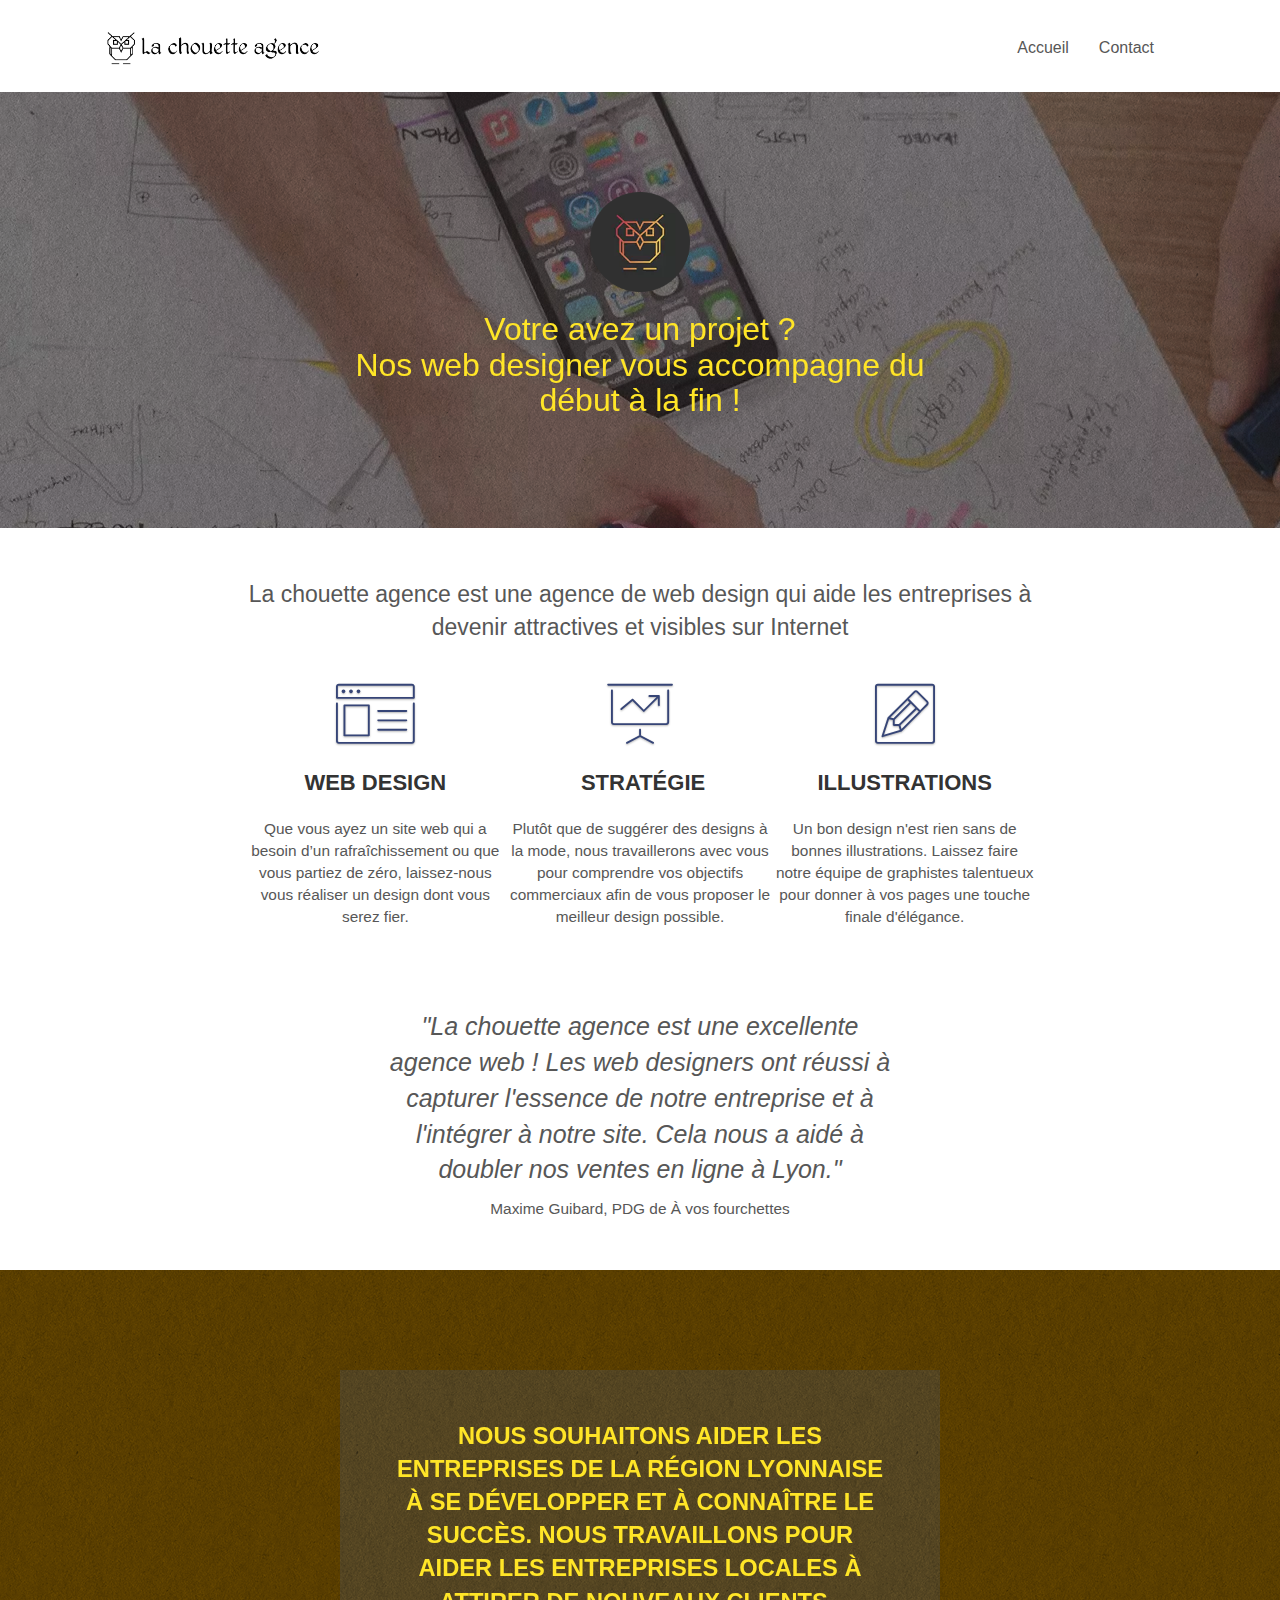
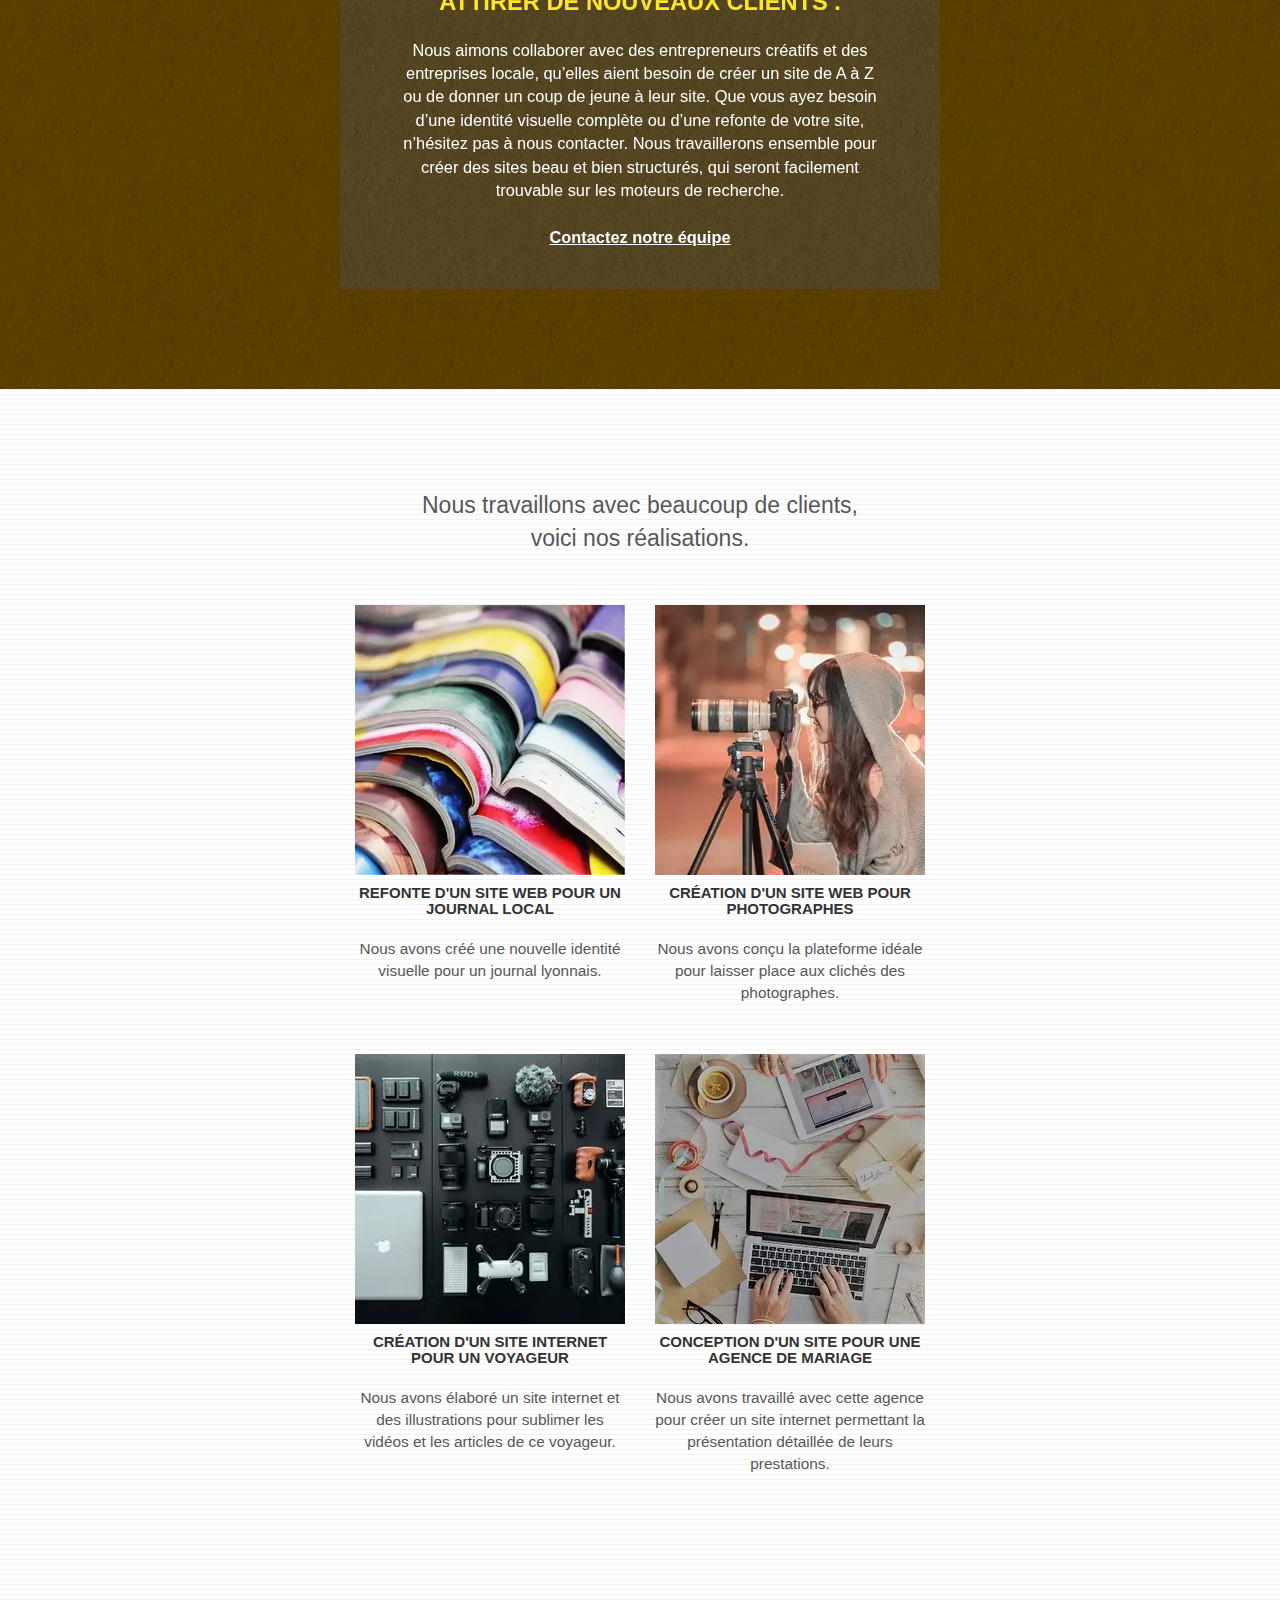
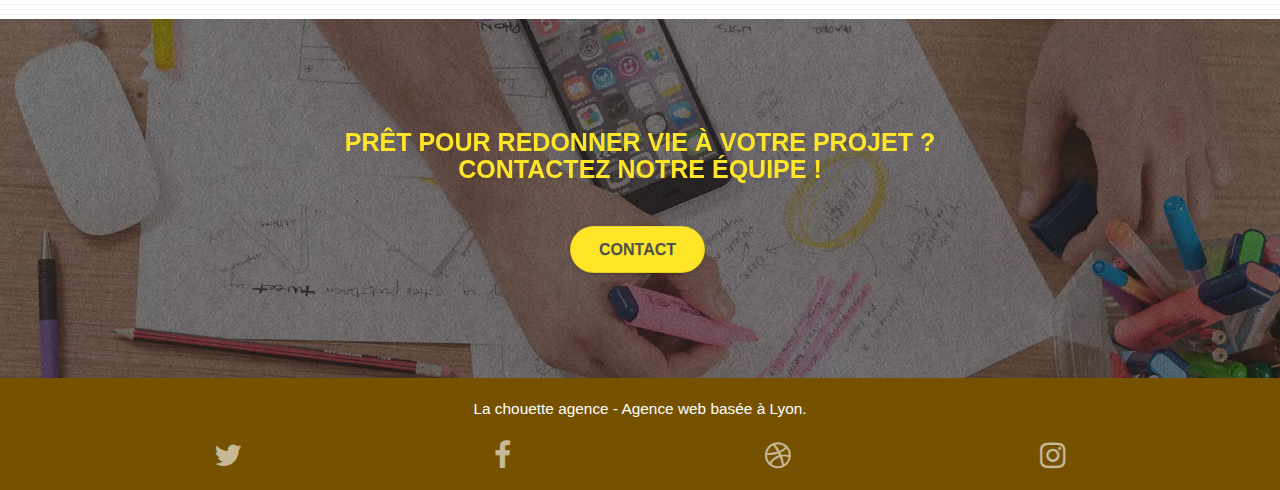
<file: index.html>
<!doctype html>
<html lang="fr">
<head>
    <meta charset="utf-8">
    <meta name="keywords" content="La chouette agence, entreprise webdesign Lyon, Web design, Web designer, Agence web, Création site web, refonte site web, maquette site web, designer, conseil, projet,Lyon">
    <meta name="description" content="La chouette agence, agence de Web design à Lyon propose ses services pour votre site web. Partir de zéro ou pour une refonte, nos équipes sont là pour vous">
    <meta name="viewport" content="width=device-width, initial-scale=1.0, viewport-fit=cover">
    <link rel="shortcut icon" type="image/png" href="favicon.jpg">
    
	<link rel="stylesheet" type="text/css" href="./css/bootstrap.css">
	<link rel="stylesheet" type="text/css" href="style.css">
	<link rel="stylesheet" type="text/css" href="./css/font-awesome.css">
	<link rel="stylesheet" type="text/css" href="./css/et-line.css">
	
    
	<script async src="./js/jquery-2.1.0.js"></script>
	<script async src="./js/bootstrap.js"></script>
	<script async src="./js/blocs.js"></script>
	<script async src="./js/jquery.touchSwipe.js" defer></script>
	<script async src="./js/gmaps.js"></script>

    <title>La chouette agence, votre entreprise de Webdesign à Lyon</title>

    
<!-- Analytics -->
 
<!-- Analytics END -->
    
</head>
<body>
<!-- Principal conteneur -->
<div class="page-container">
    
<!-- bloc-0 -->
<header class="bloc bgc-white l-bloc " id="bloc-0">
	<div class="container bloc-sm">
		<nav class="navbar row">
			<div class="navbar-header">
				<a class="navbar-brand" href="index.html"><img src="img/la-chouette-agence.webp" alt="Logo Hiboux de la chouette agence" height="40" /></a>
				<button id="nav-toggle" type="button" class="ui-navbar-toggle navbar-toggle" data-toggle="collapse" data-target=".navbar-1">
					<span class="sr-only">Toggle navigation</span><span class="icon-bar"></span><span class="icon-bar"></span><span class="icon-bar"></span>
				</button>
			</div>
			<div class="collapse navbar-collapse navbar-1 special-dropdown-nav">
				<ul class="site-navigation nav navbar-nav">
					<li>
						<a href="index.html">Accueil</a>
					</li>
					<li>
						<a href="page2.html">Contact</a>
					</li>
				</ul>
			</div>
		</nav>
	</div>
</header>
<!-- bloc-0 END -->

<!-- bloc-1-presentation -->
<div class="bloc bgc-dark-slate-blue bg-banniere d-bloc bg-t-edge bloc-bg-texture texture-paper b-parallax" id="bloc-1-hero">
	<div class="container bloc-lg">
		<div class="row tight-width-whitespace">
			<div class="col-sm-12">
				<img src="img/logo.webp" class="center-block image-resize-mode" width="100" alt="Logo Hiboux de la chouette agence"/>
				<h1 class="text-center hero-bloc-text tc-white ">Votre avez un projet ? <br> Nos web designer vous accompagne du début à la fin !</h1>
			</div>
		</div>
	</div>
</div>
<!-- bloc-1-presentation END -->

<!-- bloc-2-services -->
<section class="bloc bgc-white l-bloc" id="bloc-2-services">
	<div class="container bloc-md container-section">
		<div class="row">
			<div class="col-sm-12 text-center">
				<p style="font-size: 23px; padding-bottom: 15px;">La chouette agence est une agence de web design qui aide les entreprises à devenir attractives et visibles sur Internet</p>
			</div>
		</div>
		<div class="med-width-whitespace">
			<div class="text-section">
				<div class="text-center">
					<span class="et-icon-browser sm-shadow icon-dark-slate-blue icons icon-lg"></span>
				</div>
				<h2 class="mg-md text-center">
					Web design
				</h2>
				<p class="text-section-deux">
					Que vous ayez un site web qui a besoin d&rsquo;un rafraîchissement ou que vous partiez de zéro, laissez-nous vous réaliser un design dont vous serez fier.
				</p>
			</div>
			<div class="text-section">
				<div class="text-center">
					<span class="et-icon-presentation sm-shadow icon-dark-slate-blue icons icon-lg"></span>
				</div>
				<h2 class="mg-md text-center">
					&nbsp;Stratégie
				</h2>
				<p class="text-section-deux">
					Plutôt que de suggérer des designs à la mode, nous travaillerons avec vous pour comprendre vos objectifs commerciaux afin de vous proposer le meilleur design possible.<br>
				</p>
			</div>
			<div class="text-section">
				<div class="text-center">
					<span class="et-icon-edit sm-shadow icon-dark-slate-blue icons icon-lg"></span>
				</div>
				<h2 class="mg-md text-center">
					Illustrations
				</h2>
				<p class="text-section-deux">
					Un bon design n'est rien sans de bonnes illustrations. Laissez faire notre équipe de graphistes talentueux pour donner à vos pages une touche finale d'élégance.
				</p>
			</div>
		</div>
		<div class="row voffset-lg voffset">
			<div class="col-xs-12 col-md-8 col-md-offset-2 text-center">
				<p style="font-size: 25px; font-style: italic; font-weight: 500; padding-bottom: 10px;">"La chouette agence est une excellente agence web ! Les web designers ont réussi à capturer l'essence de notre entreprise et à l'intégrer à notre site. Cela nous a aidé à doubler nos ventes en ligne à Lyon."</p>
				<p>Maxime Guibard, PDG de À vos fourchettes</p>
			</div>
		</div>
	</div>
</section>
<!-- bloc-2-services END -->

<!-- bloc-3-what-i-do -->
<article class="bloc tc-white bgc-atomic-tangerine bg-presentation d-bloc bloc-bg-texture texture-paper b-parallax" id="bloc-3-what-i-do">
	<div class="container bloc-lg">
		<div class="row tight-width-whitespace black-background">
			<div class="col-sm-12">
				<h2 class="mg-md text-center tc-white">
					Nous souhaitons aider les entreprises de la région Lyonnaise à se développer et à connaître le succès. Nous travaillons pour aider les entreprises locales à attirer de nouveaux clients .<br>
				</h2>
				<p class="text-center white">
					Nous aimons collaborer avec des entrepreneurs créatifs et des entreprises locale, qu’elles aient besoin de créer un site de A à Z ou de donner un coup de jeune à leur site. Que vous ayez besoin d’une identité visuelle complète ou d’une refonte de votre site, n’hésitez pas à nous contacter. Nous travaillerons ensemble pour créer des sites beau et bien structurés, qui seront facilement trouvable sur les moteurs de recherche. <br><br><a class="ltc-white bold-link" href="page2.html">Contactez notre équipe</a><br>
				</p>
			</div>
		</div>
	</div>
</article>
<!-- bloc-3-what-i-do END -->

<!-- bloc-4-portfolio -->
<section class="bloc bgc-white bg-lines-h2-bg bg-repeat l-bloc" id="bloc-4-portfolio">
	<div class="container bloc-lg">
		<div class="row">
			<div class="col-sm-12 text-center">
				<p style="font-size: 23px;">Nous travaillons avec beaucoup de clients, <br>voici nos réalisations.</p>
			</div>
		</div>
		<div class="row tight-width-whitespace portfolio-row">
			<div class="col-sm-6">
				<a href="#" data-lightbox="img/1.webp" data-gallery-id="gallery-1" data-caption="Refonte d'un site web pour un journal local" data-frame="snapshot-lb"><img src="img/1.webp" alt="Livre supperposé" class="img-responsive portfolio-thumb" /></a>
				<h3 class="mg-md text-center">
					Refonte d'un site web pour un journal local
				</h3>
				<p class="text-center">
					Nous avons créé une nouvelle identité visuelle pour un journal lyonnais.
				</p>
			</div>
			<div class="col-sm-6">
				<a href="#" data-lightbox="img/2.webp" data-gallery-id="gallery-1" data-caption="Création d'un site web pour photographes" data-frame="snapshot-lb"><img src="img/2.webp" class="img-responsive portfolio-thumb" alt="Fille qui prend une photo"/></a>
				<h3 class="mg-md text-center">
					Création d'un site web pour photographes
				</h3>
				<p class="text-center">
					Nous avons conçu la plateforme idéale pour laisser place aux clichés des photographes.
				</p>
			</div>
		</div>
		<div class="row tight-width-whitespace portfolio-row">
			<div class="col-sm-6">
				<a href="#" data-lightbox="img/3.webp" data-gallery-id="gallery-1" data-caption="Création d'un site internet pour un voyageur" data-frame="snapshot-lb"><img src="img/3.webp" class="img-responsive portfolio-thumb" alt="Matèriel d'enregistrement audio et vidéo"/></a>
				<h3 class="mg-md text-center">
					Création d'un site internet pour un voyageur
				</h3>
				<p class="text-center">
					Nous avons élaboré un site internet et des illustrations pour sublimer les vidéos et les articles de ce voyageur.
				</p>
			</div>
			<div class="col-sm-6">
				<a href="#" data-lightbox="img/4.webp" data-gallery-id="gallery-1" data-caption="Conception d'un site pour une agence de mariage" data-frame="snapshot-lb"><img src="img/4.webp" class="img-responsive portfolio-thumb" alt="Bureau de travail avec ordinateur et tablette"/></a>
				<h3 class="mg-md text-center">
					Conception d'un site pour une agence de mariage
				</h3>
				<p class="text-center">
					Nous avons travaillé avec cette agence pour créer un site internet permettant la présentation détaillée de leurs prestations.
				</p>
			</div>
		</div>
	</div>
</section>
<!-- bloc-4-portfolio END -->

<!-- bloc-5-cta -->
<div class="bloc bgc-dark-slate-blue bg-banniere d-bloc bloc-bg-texture texture-paper" id="bloc-5-cta">
	<div class="container bloc-lg">
		<div class="row">
			<h3 class="mg-md text-center tc-white" style="font-size: 25px;">
				Prêt pour redonner vie à votre projet ?<br>Contactez notre équipe !
			</h3>
			<div class="col-sm-12 text-center">
				<a href="page2.html" class="btn btn-atomic-tangerine btn-clean btn-rd btn-lg cta-hero">Contact</a>
			</div>
		</div>
	</div>
</div>
<!-- bloc-5-cta END -->

<!-- Footer - bloc-8 -->
<footer class="bloc bgc-atomic-tangerine d-bloc" id="bloc-8">
	<div class="container bloc-sm">
		<div class="row container-footer">
				<p class="text-footer">
					La chouette agence - Agence web basée à Lyon.<br>
				</p>
					<div class="row row-no-gutters social">
						<div class="col-sm-3">
							<div class="text-center">
								<a class="social" href="index.html"><span class="fa fa-twitter icon-md"></span></a>
							</div>
						</div>
						<div class="col-sm-3">
							<div class="text-center">
								<a class="social" href="index.html"><span class="fa fa-facebook icon-md"></span></a>
							</div>
						</div>
						<div class="col-sm-3">
							<div class="text-center">
								<a class="social" href="index.html"><span class="fa fa-dribbble icon-md"></span></a>
							</div>
						</div>
						<div class="col-sm-3">
							<div class="text-center">
								<a class="social" href="index.html"><span class="fa fa-instagram icon-md"></span></a>
							</div>
						</div>
					</div>
		</div>
	</div>
</footer>
<!-- Footer - bloc-8 END -->

</div>
<!-- Principal conteneur END -->
    

</body>
</html>
</file>
<file: style.css>
body {
    margin: 0;
    padding: 0;
    background: #FFF;
    overflow-x: hidden;
    -webkit-font-smoothing: antialiased;
    -moz-osx-font-smoothing: grayscale;
}

a,
button {
    transition: all .3s ease-in-out;
    outline: none!important;
}

a:hover {
    text-decoration: none;
    cursor: pointer;
}

#page-loading-blocs-notifaction {
    position: fixed;
    top: 0;
    bottom: 0;
    width: 100%;
    z-index: 100000;
    background: #FFFFFF url("img/pageload-spinner.gif") no-repeat center center;
}

.bloc {
    width: 100%;
    clear: both;
    background: 50% 50% no-repeat;
    -webkit-background-size: cover;
    -moz-background-size: cover;
    -o-background-size: cover;
    background-size: cover;
    position: relative;
}

.bloc-lg {
    padding: 100px 50px;
}

.bloc-md {
    padding: 50px;
}

.bloc-sm {
    padding: 20px 50px;

}

.bg-center,
.bg-l-edge,
.bg-r-edge,
.bg-t-edge,
.bg-b-edge,
.bg-tl-edge,
.bg-bl-edge,
.bg-tr-edge,
.bg-br-edge,
.bg-repeat {
    -webkit-background-size: auto!important;
    -moz-background-size: auto!important;
    -o-background-size: auto!important;
    background-size: auto!important;
}

.bg-repeat {
    background: repeat;
}

.bg-t-edge {
    background: top no-repeat;
}

.bloc-bg-texture::before {
    content: "";
    background-size: 2px 2px;
    position: absolute;
    top: 0;
    bottom: 0;
    left: 0;
    right: 0;
}

.texture-paper::before {
    background: url("img/texture-paper.webp");
    background-size: 280px 280px;
}

.b-parallax {
    background-attachment: fixed;
}

.d-bloc {
    color: rgba(255, 255, 255, .7);
}

.d-bloc button:hover {
    color: rgba(255, 255, 255, .9);
}

.d-bloc .icon-round,
.d-bloc .icon-square,
.d-bloc .icon-rounded,
.d-bloc .icon-semi-rounded-a,
.d-bloc .icon-semi-rounded-b {
    border-color: rgba(255, 255, 255, .9);
}

.d-bloc .divider-h span {
    border-color: rgba(255, 255, 255, .2);
}

.d-bloc .a-btn,
.d-bloc .navbar a,
.d-bloc .navbar-brand,
.d-bloc a .icon-sm,
.d-bloc a .icon-md,
.d-bloc a .icon-lg,
.d-bloc a .icon-xl,
.d-bloc h1 a,
.d-bloc h2 a,
.d-bloc h3 a,
.d-bloc h4 a,
.d-bloc h5 a,
.d-bloc h6 a,
.d-bloc p a {
    color: rgba(255, 255, 255, .6);
}

.d-bloc .a-btn:hover,
.d-bloc .navbar a:hover,
.d-bloc .navbar-brand:hover,
.d-bloc a:hover .icon-sm,
.d-bloc a:hover .icon-md,
.d-bloc a:hover .icon-lg,
.d-bloc a:hover .icon-xl,
.d-bloc h1 a:hover,
.d-bloc h2 a:hover,
.d-bloc h3 a:hover,
.d-bloc h4 a:hover,
.d-bloc h5 a:hover,
.d-bloc h6 a:hover,
.d-bloc p a:hover {
    color: rgba(255, 255, 255, 1);
}

.d-bloc .navbar-toggle .icon-bar {
    background: rgba(255, 255, 255, 1);
}

.d-bloc .btn-wire,
.d-bloc .btn-wire:hover {
    color: rgba(255, 255, 255, 1);
    border-color: rgba(255, 255, 255, 1);
}

.d-bloc .panel {
    color: rgba(0, 0, 0, .5);
}

.d-bloc .panel button:hover {
    color: rgba(0, 0, 0, .7);
}

.d-bloc .panel icon {
    border-color: rgba(0, 0, 0, .7);
}

.d-bloc .panel .divider-h span {
    border-color: rgba(0, 0, 0, .1);
}

.d-bloc .panel .a-btn {
    color: rgba(0, 0, 0, .6);
}

.d-bloc .panel .a-btn:hover {
    color: rgba(0, 0, 0, 1);
}

.d-bloc .panel .btn-wire,
.d-bloc .panel .btn-wire:hover {
    color: rgba(0, 0, 0, .7);
    border-color: rgba(0, 0, 0, .3);
}

.d-bloc .panel,
.l-bloc {
    color: rgba(0, 0, 0, .5);
}

.d-bloc .panel button:hover,
.l-bloc button:hover {
    color: rgba(0, 0, 0, .7);
}

.l-bloc .icon-round,
.l-bloc .icon-square,
.l-bloc .icon-rounded,
.l-bloc .icon-semi-rounded-a,
.l-bloc .icon-semi-rounded-b {
    border-color: rgba(0, 0, 0, .7);
}

.d-bloc .panel .divider-h span,
.l-bloc .divider-h span {
    border-color: rgba(0, 0, 0, .1);
}

.d-bloc .panel .a-btn,
.l-bloc .a-btn,
.l-bloc .navbar a,
.l-bloc .navbar-brand,
.l-bloc a .icon-sm,
.l-bloc a .icon-md,
.l-bloc a .icon-lg,
.l-bloc a .icon-xl,
.l-bloc h1 a,
.l-bloc h2 a,
.l-bloc h3 a,
.l-bloc h4 a,
.l-bloc h5 a,
.l-bloc h6 a,
.l-bloc p a {
    color: rgba(0, 0, 0, .6);
}

.d-bloc .panel .a-btn:hover,
.l-bloc .a-btn:hover,
.l-bloc .navbar a:hover,
.l-bloc .navbar-brand:hover,
.l-bloc a:hover .icon-sm,
.l-bloc a:hover .icon-md,
.l-bloc a:hover .icon-lg,
.l-bloc a:hover .icon-xl,
.l-bloc h1 a:hover,
.l-bloc h2 a:hover,
.l-bloc h3 a:hover,
.l-bloc h4 a:hover,
.l-bloc h5 a:hover,
.l-bloc h6 a:hover,
.l-bloc p a:hover {
    color: rgba(0, 0, 0, 1);
}

.l-bloc .navbar-toggle .icon-bar {
    color: rgba(0, 0, 0, .6);
}

.d-bloc .panel .btn-wire,
.d-bloc .panel .btn-wire:hover,
.l-bloc .btn-wire,
.l-bloc .btn-wire:hover {
    color: rgba(0, 0, 0, .7);
    border-color: rgba(0, 0, 0, .3);
}

.voffset {
    margin-top: 30px;
}

.voffset-lg {
    margin-top: 80px;
}

.row-no-gutters {
    margin-right: 0;
    margin-left: 0;
}

.row.row-no-gutters > [class^="col-"],
.row.row-no-gutters > [class*=" col-"] {
    padding-right: 0;
    padding-left: 0;
}

#bloc-1-hero h1 {
    font-size: 32px;
}

.navbar {
    margin-bottom: 0;
    z-index: 1;
}

.navbar-brand {
    height: auto;
    padding: 3px 15px;
    font-size: 25px;
    font-weight: normal;
    font-weight: 600;
    line-height: 44px;
}

.navbar-brand img {
    max-height: 200px;
    margin: 0 5px 0 0;
    display: inline;
}

.navbar-brand img[src$=svg] {
    min-width: 100px;
}

.nav-center .navbar-brand img {
    margin: 0;
}

.nav > li {
    float: left;
    margin-top: 4px;
    font-size: 16px;
}

.navbar-nav .open .dropdown-menu > li > a {
    text-align: inherit;
}

.nav > li a:hover,
.nav > li a:focus {
    background: transparent;
}

.navbar-toggle {
    margin: 10px 10px 0 0;
    border: 0px;
}

.navbar-toggle:hover {
    background: transparent!important;
}

.navbar-toggle .icon-bar {
    background-color: rgba(0, 0, 0, .5);
    width: 26px;
}

.nav-invert .navbar .nav {
    float: left;
}

.nav-invert .navbar-header,
.nav-invert .navbar-brand {
    float: right;
    position: relative;
    z-index: 2;
}

@media (min-width: 768px) {
    .site-navigation {
        position: absolute;
        top: 50%;
        right: 20px;
        transform: translate(0, -50%);
        -webkit-transform: translateY(-50%);
    }
    .nav > li .dropdown-menu a,
    .nav > li .dropdown-menu a:hover {
        color: #484848;
    }
    .nav-invert .site-navigation {
        left: 0;
        right: 0;
    }
    .nav-center {
        text-align: center;
    }
    .nav-center .navbar-header {
        width: 100%;
    }
    .nav-center .navbar-header,
    .nav-center .navbar-brand,
    .nav-center .nav > li {
        float: none;
        display: inline-block;
    }
    .nav-center .site-navigation {
        position: relative;
        width: 100%;
        right: 0;
        margin-right: 0px;
        margin-top: 20px;
    }
    .nav-center.mini-nav .navbar-toggle {
        float: none;
        margin: 10px auto 0;
    }
}

.nav > li > .dropdown a {
    background: none!important;
    display: block;
    padding: 14px 15px;
}

nav .caret {
    margin: 0 5px;
}

.dropdown-menu .dropdown-menu {
    top: -8px;
    left: 100%;
}

.dropdown-menu .dropmenu-flow-right {
    top: 100%;
    left: 0;
    margin-left: -1px;
    border-top-left-radius: 0;
    border-top-right-radius: 0;
}

.dropdown-menu .dropdown span {
    border: 4px solid black;
    border-top-color: transparent;
    border-right-color: transparent;
    border-bottom-color: transparent;
    margin: 6px -5px 0 0!important;
    float: right;
}

.mg-md {
    margin-top: 10px;
    margin-bottom: 20px;
}


.mg-lg {
    margin-top: 10px;
    margin-bottom: 40px;
}

.btn {
    margin: 0 5px 5px 0;
}

.btn.pull-right {
    margin: 0 0 5px 5px;
}

.btn-d,
.btn-d:hover,
.btn-d:focus {
    color: #FFF;
    background: rgba(0, 0, 0, .3);
}

button {
    outline: none!important;
}

.btn-rd {
    border-radius: 40px;
}

.btn-clean {
    border: 1px solid rgba(0, 0, 0, .08);
    border-bottom-color: rgba(0, 0, 0, .1);
    text-shadow: 0 1px 0 rgba(0, 0, 1, .1);
    box-shadow: 0 1px 3px rgba(0, 0, 1, .25), inset 0 1px 0 0 rgba(255, 255, 255, .15);
}

.icon-md {
    font-size: 30px!important;
}

.icon-lg {
    font-size: 60px!important;
}

.sm-shadow {
    text-shadow: 0 1px 2px rgba(0, 0, 0, .3);
}

.panel-sq,
.panel-sq .panel-heading,
.panel-sq .panel-footer {
    border-radius: 0;
}

.panel-rd {
    border-radius: 30px;
}

.panel-rd .panel-heading {
    border-radius: 29px 29px 0 0;
}

.panel-rd .panel-footer {
    border-radius: 0 0 29px 29px;
}

.form-control {
    border-color: rgba(0, 0, 0, .1);
    box-shadow: none;
}

.scrollToTop {
    width: 40px;
    height: 40px;
    position: fixed;
    bottom: 20px;
    right: 20px;
    opacity: 0;
    z-index: 500;
    transition: all .3s ease-in-out;
}

.scrollToTop span {
    margin-top: 6px;
}

.showScrollTop {
    font-size: 14px;
    opacity: 1;
}

a[data-lightbox] {
    position: relative;
    display: block;
    text-align: center;
}

a[data-lightbox]:hover::before {
    content: "+";
    font-family: "HelveticaNeue-Light", "Helvetica Neue Light", "Helvetica Neue", Helvetica, Arial;
    font-size: 32px;
    width: 50px;
    height: 50px;
    margin-left: -25px;
    border-radius: 50%;
    background: rgba(0, 0, 0, .6);
    color: #FFF;
    font-weight: 100;
    z-index: 1;
    position: absolute;
    top: 50%;
    transform: translateY(-50%);
    -webkit-transform: translateY(-50%);
}

a[data-lightbox]:hover img {
    opacity: 0.6;
    -webkit-animation-fill-mode: none;
    animation-fill-mode: none;
}

#lightbox-modal {
    display: flex;
    align-items: center;
}

#lightbox-modal .modal-dialog {
    width: 90%;
    max-width: 900px;
    margin: 0 auto 0;
}

#lightbox-modal .modal-dialog img {
    max-height: 90vh;
    margin: 0 auto;
}

.lightbox-caption {
    padding: 20px;
    color: #FFF;
    background: rgba(0, 0, 0, .5);
    position: absolute;
    left: 15px;
    right: 15px;
    bottom: 5px;
}

.close-lightbox {
    color: #FFF;
    font-size: 30px;
    position: absolute;
    top: 20px;
    right: 20px;
    z-index: 20;
    background: rgba(0, 0, 0, .5);
    border: none;
    line-height: 30px;
    padding: 0 9px 5px;
    opacity: 0.3;
}

.close-lightbox:hover,
.next-lightbox:hover,
.prev-lightbox:hover {
    opacity: 1.0;
    color: #FFF;
}

.next-lightbox,
.prev-lightbox {
    font-size: 20px;
    color: rgba(255, 255, 255, .9);
    background: rgba(0, 0, 0, .5);
    transition: all .2s ease-in-out;
    position: absolute;
    top: 45%;
    z-index: 1;
    opacity: 0.4;
}

.next-lightbox {
    padding: 6px 8px 1px 13px;
    right: 25px;
}

.prev-lightbox {
    padding: 6px 13px 1px 10px;
    left: 25px;
}

.snapshot-lb .modal-body {
    padding-bottom: 45px;
}

.snapshot-lb .lightbox-caption {
    padding: 0;
    color: rgba(0, 0, 0, .5);
    background: none;
}

h1,
h2,
h3,
h4,
h5,
h6,
p,
label,
.btn,
a {
    font-family: "helvetica";
    font-weight: 400;
    color: #575757!important;
}

.hero-bloc-text {
    font-size: 38px;
}

.hero-bloc-text-sub {
    font-size: 36px;
}

.statement-bloc-text {
    line-height: 26px;
    font-style: italic;
    font-size: 20px;
    text-align: center;
    font-weight: lighter;
    max-width: 520px;
    margin: auto auto auto auto;
}

p {
    font-size: 1.1em;
}

.tight-width-whitespace {
    max-width: 600px;
    margin: auto auto auto auto;
}

.h1 {
    font-size: 20px;
    font-family: "Open Sans";
}

.cta-hero {
    margin-top: 22px;
    color: #FFFFFF!important;
    text-transform: uppercase;
    padding: 12px 28px 12px 28px;
    font-size: 16px;
    font-weight: 700;
}

.container-footer{
    display: flex;
    flex-direction: column;
}

.social {
    width: 100%;
    margin: auto;
    padding-top: 10px;
    display: flex;
    justify-content: center;
    flex-wrap: wrap;
}

h4{
    width: 100%;
    text-align: center;
}

h2 {
    font-size: 15px;
    text-transform: uppercase;
    font-weight: 700;
    color: #333333!important;
    font-size: 22px;
    line-height: 1.4em;
}

h3{
    font-size: 15px;
    text-transform: uppercase;
    font-weight: 700;
    color: #333333!important;
}

p{
    margin: 0;
}

.med-width-whitespace {
    display: flex;
    flex-wrap: wrap;
    justify-content: center;
    box-shadow: 0px 0px 0px #382626;
}

.container-section{
    width: 70%;
}

.text-section{
    width: 33%;
    margin: 1px;
}

.text-section-deux{
    text-align: center;
}

h1 {
    color: #333333!important;
}

h4 {
    color: #333333!important;
}

.icons {
    margin-bottom: 14px;
    margin-top: 24px;
}

.white {
    color: #FFFFFF!important;
    font-size: 0.9em;
}

.portfolio-thumb {
    margin: auto;
}

.portfolio-row {
    margin-bottom: 44px;
    margin-top: 50px;
}

.avatar {
    box-shadow: 0px 4px 9px rgba(0, 0, 0, 0.3);
}

.black-background {
    background-color: rgba(108, 96, 64, 0.7);
    padding: 40px 40px 40px 40px;
}

.bold-link {
    font-weight: 900;
    text-decoration: underline!important;
}

.bgc-white {
    background-color: #FFFFFF;
}

.bgc-dark-slate-blue {
    background-color: #364577;
}

.bgc-atomic-tangerine {
    background-color: #765200;
}

.text-contact{
    display: flex;
    flex-direction: column;
    justify-content: center;
    align-items: center;
    text-align: center;
}

.text-footer{
    color: white!important;
    text-align: center;
}

.text-contact h1{
    font-size: 30px;
    font-weight: bold;
    text-decoration: underline;
}

.section-contact{
    display: flex;
    justify-content: center;
    padding: 20px 0;
}

.form-contact{
    display: flex;
    flex-direction: column;
}

.tc-white {
    color: #FFE527!important;
    font-size: 1.3em;
    filter: brightness(1);
}

.btn-atomic-tangerine {
    background: #FFE527;
    color: #505050!important;
}

.btn-atomic-tangerine:hover {
    background: #ffef74!important;
    color: #505050!important;
}

.ltc-white {
    color: #FFFFFF!important;
}

.ltc-white:hover {
    color: #cccccc!important;
}

.ltc-atomic-tangerine {
    color: #F3976C!important;
}

.ltc-atomic-tangerine:hover {
    color: #c27956!important;
}

.icon-dark-slate-blue {
    color: #364577!important;
    border-color: #364577!important;
}

.bg-dots-bg {
    background-image: url("img/dots-bg.webp");
}

.bg-lines-h2-bg {
    background-image: url("img/lines-h2-bg.webp");
}

.bg-banniere {
    background-image: url("img/la-chouette-agence-banniere.webp");
}

.bg-presentation {
    background-image: url("img/image-de-presentation.webp");
}

body{
    width: 100%;
    margin: auto;
}

.page-container{
    width: 100%;
    margin: auto;
}

.accueil{
    list-style-type: none;
    font-size: 1.1em;
    margin-right: 15px;
}

.form-group{
    display: flex;
    justify-content: center;
    align-items: center;
    flex-direction: column;
    padding-bottom: 10px;
}

@media (max-width: 1024px) {
    .bloc {
        padding-left: 20px;
        padding-right: 20px;
    }
    .bloc.full-width-bloc,
    .bloc-tile-2.full-width-bloc .container,
    .bloc-tile-3.full-width-bloc .container,
    .bloc-tile-4.full-width-bloc .container {
        padding-left: 0;
        padding-right: 0;
    }
}

@media (max-width: 992px) and (min-width: 768px) {
    .head-contact{
        width: 100%;
    }
}

@media only screen and (min-width: 768px) and (max-width: 1024px) and (orientation: landscape) {
    .b-parallax {
        background-attachment: scroll;
    }
}

@media only screen and (min-width: 1024px) and (max-width: 1366px) and (-webkit-min-device-pixel-ratio: 1.5) {
    .b-parallax {
        background-attachment: scroll;
    }
}

@media (max-width: 991px) {
    .container {
        width: 100%;
    }
    .b-parallax {
        background-attachment: scroll;
    }
    .page-container,
    #hero-bloc {
        overflow-x: hidden;
        position: relative;
    }
    .bloc {
        padding: 0;
    }
    .bloc-group,
    .bloc-group .bloc {
        display: block;
        width: 100%;
    }
    .bloc-fill-screen .fill-bloc-top-edge,
    .bloc-fill-screen .fill-bloc-bottom-edge {
        padding: 0 20px;
    }
}

@media (max-width: 767px) {
    .page-container {
        overflow-x: hidden;
        position: relative;
    }

    .text-section{
        width: 300px;
    }

    h1,
    h2,
    h3,
    h4,
    h5,
    h6,
    p,
    #disqus_thread {
        padding-left: 10px!important;
        padding-right: 10px!important;
    }
    .b-parallax {
        background-attachment: scroll;
    }
    .navbar .nav {
        padding-top: 0;
        border-top: 1px solid rgba(0, 0, 0, .2);
        float: none!important;
    }
    .navbar.row {
        margin-left: 0;
        margin-right: 0;
    }
    .site-navigation {
        position: inherit;
        transform: none;
        -webkit-transform: none;
        -ms-transform: none;
    }
    .nav > li {
        margin-top: 0;
        border-bottom: 1px solid rgba(0, 0, 0, .1);
        background: rgba(0, 0, 0, .05);
        text-align: left;
        padding-left: 15px;
        width: 100%;
    }
    .nav > li:hover {
        background: rgba(0, 0, 0, .08);
    }
    .dropdown .dropdown a .caret {
        float: none;
        margin: 5px 0 0 10px!important;
        border: 4px solid black;
        border-bottom-color: transparent;
        border-right-color: transparent;
        border-left-color: transparent;
    }
    #hero-bloc .navbar .nav {
        background: rgba(0, 0, 0, .8);
    }
    #hero-bloc .navbar .nav a {
        color: rgba(255, 255, 255, .6);
    }
    .hero {
        padding: 50px 0;
    }
    .hero-nav {
        left: -1px;
        right: -1px;
    }

    .head-contact{
        display: flex;
        justify-content: space-around;
        flex-wrap: wrap;
    }
    .navbar-collapse {
        padding: 0;
        overflow-x: hidden;
        -webkit-box-shadow: none;
        box-shadow: none;
    }
    .navbar-brand img {
        max-height: 40px;
        width: auto;
    }
    .nav-invert .navbar-header {
        float: none;
        width: 100%;
    }
    .nav-invert .navbar-toggle {
        float: left;
        margin-left: 10px;
    }
    .bloc {
        padding-left: 0;
        padding-right: 0;
    }
    .bloc-xxl,
    .bloc-xl,
    .bloc-lg {
        padding: 40px 0;
    }
    .bloc-sm,
    .bloc-md {
        padding-left: 0;
        padding-right: 0;
    }
    .bloc-tile-2 .container,
    .bloc-tile-3 .container,
    .bloc-tile-4 .container,
    .bloc-fill-screen .fill-bloc-top-edge,
    .bloc-fill-screen .fill-bloc-bottom-edge {
        padding-left: 0;
        padding-right: 0;
    }
    .a-block {
        padding: 0 10px;
    }
    .btn-dwn {
        display: none;
    }
    .voffset {
        margin-top: 5px;
    }
    .voffset-md {
        margin-top: 20px;
    }
    .voffset-lg {
        margin-top: 30px;
    }
    form {
        padding: 5px;
    }
    .close-lightbox {
        display: inline-block;
    }
    .blocsapp-device-iphone5 {
        background-size: 216px 425px;
        padding-top: 60px;
        width: 216px;
        height: 425px;
    }
    .blocsapp-device-iphone5 img {
        width: 180px;
        height: 320px;
    }

}

@media (max-width: 520px){
    .head-contact{
        flex-direction: column;
    }
    .text-area{
        width: 300px;
    }
}

@media (max-width: 400px) {
    .bloc {
        padding-left: 0;
        padding-right: 0;
    }
}

@media (max-width: 767px) {
    .bloc-mob-center-text {
        text-align: center;
    }
}
</file>
<file: css/et-line.css>
@font-face {
    font-family: et-line;
    src: url(../fonts/et-line.eot);
    src: url(../fonts/et-line.eot?#iefix) format('embedded-opentype'), url(../fonts/et-line.woff) format('woff'), url(../fonts/et-line.ttf) format('truetype'), url(../fonts/et-line.svg#et-line) format('svg');
    font-weight: 400;
    font-style: normal
}

.et-icon-adjustments,
.et-icon-alarmclock,
.et-icon-anchor,
.et-icon-aperture,
.et-icon-attachment,
.et-icon-bargraph,
.et-icon-basket,
.et-icon-beaker,
.et-icon-bike,
.et-icon-book-open,
.et-icon-briefcase,
.et-icon-browser,
.et-icon-calendar,
.et-icon-camera,
.et-icon-caution,
.et-icon-chat,
.et-icon-circle-compass,
.et-icon-clipboard,
.et-icon-clock,
.et-icon-cloud,
.et-icon-compass,
.et-icon-desktop,
.et-icon-dial,
.et-icon-document,
.et-icon-documents,
.et-icon-download,
.et-icon-dribbble,
.et-icon-edit,
.et-icon-envelope,
.et-icon-expand,
.et-icon-facebook,
.et-icon-flag,
.et-icon-focus,
.et-icon-gears,
.et-icon-genius,
.et-icon-gift,
.et-icon-global,
.et-icon-globe,
.et-icon-googleplus,
.et-icon-grid,
.et-icon-happy,
.et-icon-hazardous,
.et-icon-heart,
.et-icon-hotairballoon,
.et-icon-hourglass,
.et-icon-key,
.et-icon-laptop,
.et-icon-layers,
.et-icon-lifesaver,
.et-icon-lightbulb,
.et-icon-linegraph,
.et-icon-linkedin,
.et-icon-lock,
.et-icon-magnifying-glass,
.et-icon-map,
.et-icon-map-pin,
.et-icon-megaphone,
.et-icon-mic,
.et-icon-mobile,
.et-icon-newspaper,
.et-icon-notebook,
.et-icon-paintbrush,
.et-icon-paperclip,
.et-icon-pencil,
.et-icon-phone,
.et-icon-picture,
.et-icon-pictures,
.et-icon-piechart,
.et-icon-presentation,
.et-icon-pricetags,
.et-icon-printer,
.et-icon-profile-female,
.et-icon-profile-male,
.et-icon-puzzle,
.et-icon-quote,
.et-icon-recycle,
.et-icon-refresh,
.et-icon-ribbon,
.et-icon-rss,
.et-icon-sad,
.et-icon-scissors,
.et-icon-scope,
.et-icon-search,
.et-icon-shield,
.et-icon-speedometer,
.et-icon-strategy,
.et-icon-streetsign,
.et-icon-tablet,
.et-icon-target,
.et-icon-telescope,
.et-icon-toolbox,
.et-icon-tools,
.et-icon-tools-2,
.et-icon-trophy,
.et-icon-tumblr,
.et-icon-twitter,
.et-icon-upload,
.et-icon-video,
.et-icon-wallet,
.et-icon-wine {
    font-family: et-line;
    speak: none;
    font-style: normal;
    font-weight: 400;
    font-variant: normal;
    text-transform: none;
    line-height: 1;
    -webkit-font-smoothing: antialiased;
    -moz-osx-font-smoothing: grayscale;
    display: inline-block
}

.et-icon-mobile:before {
    content: "\e000"
}

.et-icon-laptop:before {
    content: "\e001"
}

.et-icon-desktop:before {
    content: "\e002"
}

.et-icon-tablet:before {
    content: "\e003"
}

.et-icon-phone:before {
    content: "\e004"
}

.et-icon-document:before {
    content: "\e005"
}

.et-icon-documents:before {
    content: "\e006"
}

.et-icon-search:before {
    content: "\e007"
}

.et-icon-clipboard:before {
    content: "\e008"
}

.et-icon-newspaper:before {
    content: "\e009"
}

.et-icon-notebook:before {
    content: "\e00a"
}

.et-icon-book-open:before {
    content: "\e00b"
}

.et-icon-browser:before {
    content: "\e00c"
}

.et-icon-calendar:before {
    content: "\e00d"
}

.et-icon-presentation:before {
    content: "\e00e"
}

.et-icon-picture:before {
    content: "\e00f"
}

.et-icon-pictures:before {
    content: "\e010"
}

.et-icon-video:before {
    content: "\e011"
}

.et-icon-camera:before {
    content: "\e012"
}

.et-icon-printer:before {
    content: "\e013"
}

.et-icon-toolbox:before {
    content: "\e014"
}

.et-icon-briefcase:before {
    content: "\e015"
}

.et-icon-wallet:before {
    content: "\e016"
}

.et-icon-gift:before {
    content: "\e017"
}

.et-icon-bargraph:before {
    content: "\e018"
}

.et-icon-grid:before {
    content: "\e019"
}

.et-icon-expand:before {
    content: "\e01a"
}

.et-icon-focus:before {
    content: "\e01b"
}

.et-icon-edit:before {
    content: "\e01c"
}

.et-icon-adjustments:before {
    content: "\e01d"
}

.et-icon-ribbon:before {
    content: "\e01e"
}

.et-icon-hourglass:before {
    content: "\e01f"
}

.et-icon-lock:before {
    content: "\e020"
}

.et-icon-megaphone:before {
    content: "\e021"
}

.et-icon-shield:before {
    content: "\e022"
}

.et-icon-trophy:before {
    content: "\e023"
}

.et-icon-flag:before {
    content: "\e024"
}

.et-icon-map:before {
    content: "\e025"
}

.et-icon-puzzle:before {
    content: "\e026"
}

.et-icon-basket:before {
    content: "\e027"
}

.et-icon-envelope:before {
    content: "\e028"
}

.et-icon-streetsign:before {
    content: "\e029"
}

.et-icon-telescope:before {
    content: "\e02a"
}

.et-icon-gears:before {
    content: "\e02b"
}

.et-icon-key:before {
    content: "\e02c"
}

.et-icon-paperclip:before {
    content: "\e02d"
}

.et-icon-attachment:before {
    content: "\e02e"
}

.et-icon-pricetags:before {
    content: "\e02f"
}

.et-icon-lightbulb:before {
    content: "\e030"
}

.et-icon-layers:before {
    content: "\e031"
}

.et-icon-pencil:before {
    content: "\e032"
}

.et-icon-tools:before {
    content: "\e033"
}

.et-icon-tools-2:before {
    content: "\e034"
}

.et-icon-scissors:before {
    content: "\e035"
}

.et-icon-paintbrush:before {
    content: "\e036"
}

.et-icon-magnifying-glass:before {
    content: "\e037"
}

.et-icon-circle-compass:before {
    content: "\e038"
}

.et-icon-linegraph:before {
    content: "\e039"
}

.et-icon-mic:before {
    content: "\e03a"
}

.et-icon-strategy:before {
    content: "\e03b"
}

.et-icon-beaker:before {
    content: "\e03c"
}

.et-icon-caution:before {
    content: "\e03d"
}

.et-icon-recycle:before {
    content: "\e03e"
}

.et-icon-anchor:before {
    content: "\e03f"
}

.et-icon-profile-male:before {
    content: "\e040"
}

.et-icon-profile-female:before {
    content: "\e041"
}

.et-icon-bike:before {
    content: "\e042"
}

.et-icon-wine:before {
    content: "\e043"
}

.et-icon-hotairballoon:before {
    content: "\e044"
}

.et-icon-globe:before {
    content: "\e045"
}

.et-icon-genius:before {
    content: "\e046"
}

.et-icon-map-pin:before {
    content: "\e047"
}

.et-icon-dial:before {
    content: "\e048"
}

.et-icon-chat:before {
    content: "\e049"
}

.et-icon-heart:before {
    content: "\e04a"
}

.et-icon-cloud:before {
    content: "\e04b"
}

.et-icon-upload:before {
    content: "\e04c"
}

.et-icon-download:before {
    content: "\e04d"
}

.et-icon-target:before {
    content: "\e04e"
}

.et-icon-hazardous:before {
    content: "\e04f"
}

.et-icon-piechart:before {
    content: "\e050"
}

.et-icon-speedometer:before {
    content: "\e051"
}

.et-icon-global:before {
    content: "\e052"
}

.et-icon-compass:before {
    content: "\e053"
}

.et-icon-lifesaver:before {
    content: "\e054"
}

.et-icon-clock:before {
    content: "\e055"
}

.et-icon-aperture:before {
    content: "\e056"
}

.et-icon-quote:before {
    content: "\e057"
}

.et-icon-scope:before {
    content: "\e058"
}

.et-icon-alarmclock:before {
    content: "\e059"
}

.et-icon-refresh:before {
    content: "\e05a"
}

.et-icon-happy:before {
    content: "\e05b"
}

.et-icon-sad:before {
    content: "\e05c"
}

.et-icon-facebook:before {
    content: "\e05d"
}

.et-icon-twitter:before {
    content: "\e05e"
}

.et-icon-googleplus:before {
    content: "\e05f"
}

.et-icon-rss:before {
    content: "\e060"
}

.et-icon-tumblr:before {
    content: "\e061"
}

.et-icon-linkedin:before {
    content: "\e062"
}

.et-icon-dribbble:before {
    content: "\e063"
}
</file>
